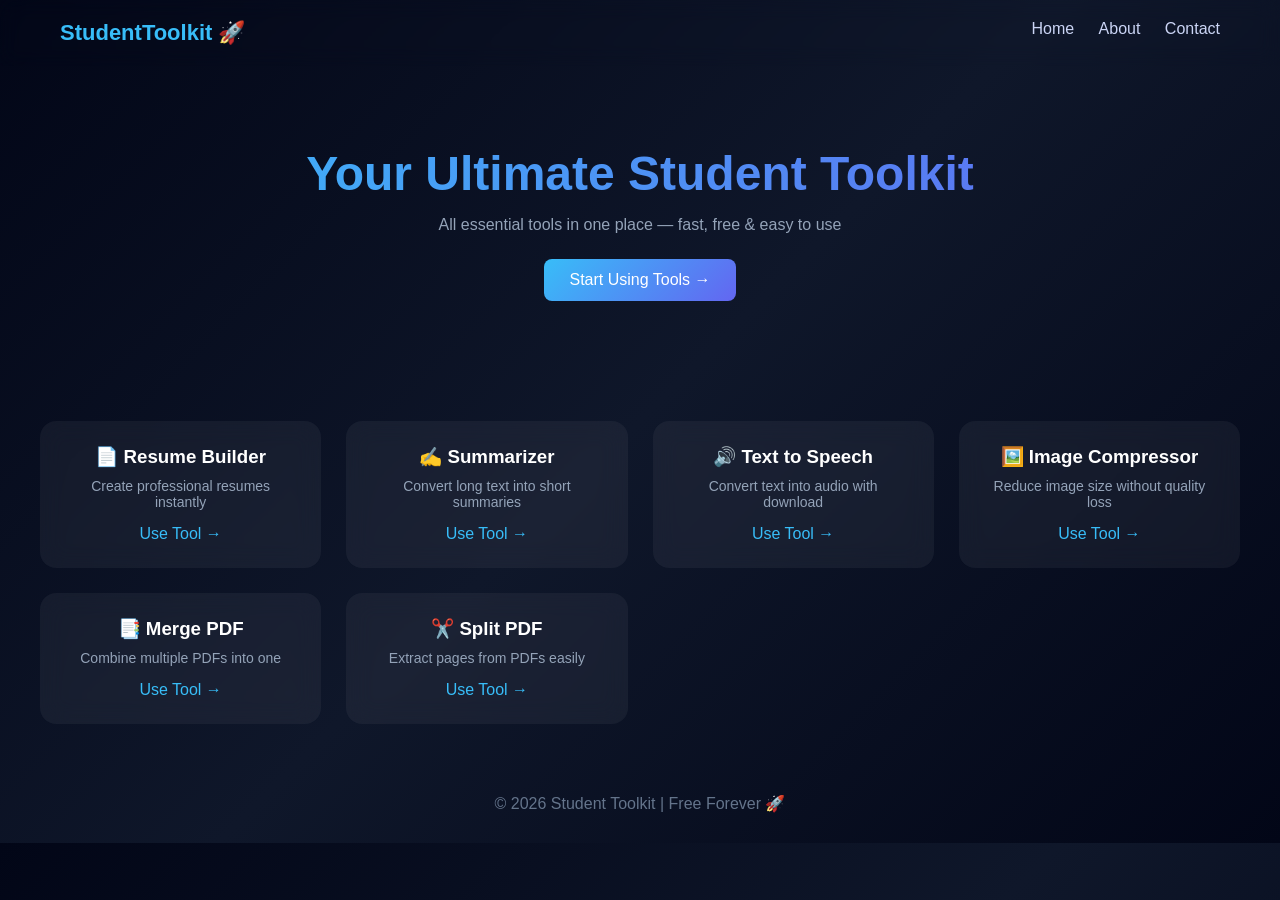
<file: templates/index.html>
<!DOCTYPE html>
<html>
<head>
    <title>Student Toolkit</title>
    <link rel="stylesheet" href="/static/style.css">
</head>
<body>

<!-- NAVBAR -->
<div class="navbar">
    <div class="logo">StudentToolkit 🚀</div>
    <div class="nav-links">
        <a href="/">Home</a>
        <a href="/about">About</a>
        <a href="/contact">Contact</a>
    </div>
</div>

<!-- HERO -->
<div class="hero">
    <h1>Your Ultimate Student Toolkit</h1>
    <p>All essential tools in one place — fast, free & easy to use</p>
    <button class="cta" onclick="document.getElementById('tools').scrollIntoView()">
        Start Using Tools →
    </button>
</div>

<!-- TOOLS -->
<div class="container" id="tools">

    <div class="card">
        <h3>📄 Resume Builder</h3>
        <p>Create professional resumes instantly</p>
        <a href="/resume">Use Tool →</a>
    </div>

    <div class="card">
        <h3>✍️ Summarizer</h3>
        <p>Convert long text into short summaries</p>
        <a href="/summarizer">Use Tool →</a>
    </div>

    <div class="card">
        <h3>🔊 Text to Speech</h3>
        <p>Convert text into audio with download</p>
        <a href="/pdf-to-speech">Use Tool →</a>
    </div>

    <div class="card">
        <h3>🖼️ Image Compressor</h3>
        <p>Reduce image size without quality loss</p>
        <a href="/image-compressor">Use Tool →</a>
    </div>

    <div class="card">
        <h3>📑 Merge PDF</h3>
        <p>Combine multiple PDFs into one</p>
        <a href="/merge-pdf">Use Tool →</a>
    </div>

    <div class="card">
        <h3>✂️ Split PDF</h3>
        <p>Extract pages from PDFs easily</p>
        <a href="/split-pdf">Use Tool →</a>
    </div>

</div>

<!-- FOOTER -->
<div class="footer">
    © 2026 Student Toolkit | Free Forever 🚀
</div>

</body>
</html>
</file>
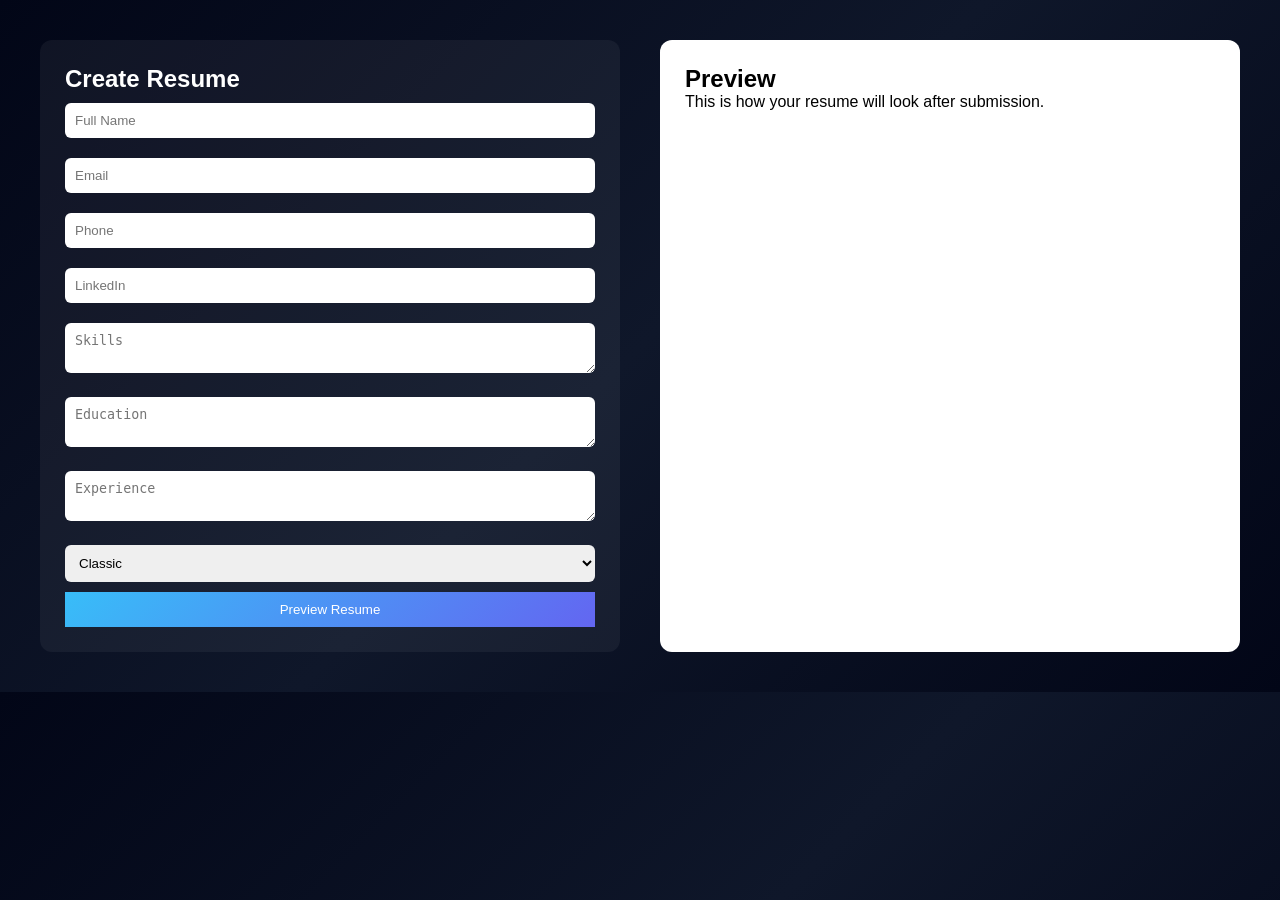
<file: templates/resume.html>
<!DOCTYPE html>
<html>
<head>
    <title>Resume Builder</title>
    <link rel="stylesheet" href="/static/style.css">
    <style>
        .resume-container {
            display: grid;
            grid-template-columns: 1fr 1fr;
            gap: 40px;
            padding: 40px;
        }

        .form-box {
            background: rgba(255,255,255,0.05);
            padding: 25px;
            border-radius: 12px;
        }

        .form-box input, .form-box textarea, .form-box select {
            width: 100%;
            margin: 10px 0;
            padding: 10px;
            border-radius: 6px;
            border: none;
        }

        .preview-box {
            background: white;
            color: black;
            padding: 25px;
            border-radius: 12px;
        }

        .btn {
            background: linear-gradient(135deg,#38bdf8,#6366f1);
            border: none;
            padding: 10px;
            color: white;
            cursor: pointer;
            width: 100%;
        }
    </style>
</head>
<body>

<div class="resume-container">

<!-- FORM -->
<div class="form-box">
    <h2>Create Resume</h2>

    <form method="POST">
        <input name="name" placeholder="Full Name" required>
        <input name="email" placeholder="Email">
        <input name="phone" placeholder="Phone">
        <input name="linkedin" placeholder="LinkedIn">

        <textarea name="skills" placeholder="Skills"></textarea>
        <textarea name="education" placeholder="Education"></textarea>
        <textarea name="experience" placeholder="Experience"></textarea>

        <select name="template">
            <option value="classic">Classic</option>
            <option value="modern">Modern</option>
            <option value="minimal">Minimal</option>
        </select>

        <button class="btn">Preview Resume</button>
    </form>
</div>

<!-- PREVIEW SAMPLE -->
<div class="preview-box">
    <h2>Preview</h2>
    <p>This is how your resume will look after submission.</p>
</div>

</div>

</body>
</html>
</file>
<file: static/style.css>
* {
    margin: 0;
    padding: 0;
    box-sizing: border-box;
}

body {
    font-family: 'Poppins', sans-serif;
    background: linear-gradient(135deg, #020617, #0f172a, #020617);
    color: #fff;
}

/* NAVBAR */
.navbar {
    display: flex;
    justify-content: space-between;
    padding: 20px 60px;
    backdrop-filter: blur(10px);
}

.logo {
    font-size: 22px;
    font-weight: bold;
    color: #38bdf8;
}

.nav-links a {
    margin-left: 20px;
    color: #cbd5f5;
    text-decoration: none;
}

.nav-links a:hover {
    color: white;
}

/* HERO */
.hero {
    text-align: center;
    padding: 80px 20px;
}

.hero h1 {
    font-size: 48px;
    background: linear-gradient(to right, #38bdf8, #6366f1);
    -webkit-background-clip: text;
    color: transparent;
}

.hero p {
    margin-top: 15px;
    color: #94a3b8;
}

.cta {
    margin-top: 25px;
    padding: 12px 25px;
    border: none;
    background: linear-gradient(135deg, #38bdf8, #6366f1);
    color: white;
    border-radius: 8px;
    cursor: pointer;
    font-size: 16px;
}

.cta:hover {
    opacity: 0.9;
}

/* TOOLS GRID */
.container {
    padding: 40px;
    display: grid;
    grid-template-columns: repeat(auto-fit, minmax(250px, 1fr));
    gap: 25px;
}

/* CARD */
.card {
    background: rgba(255, 255, 255, 0.05);
    backdrop-filter: blur(12px);
    border-radius: 16px;
    padding: 25px;
    text-align: center;
    transition: 0.3s;
}

.card:hover {
    transform: translateY(-8px);
    background: rgba(255, 255, 255, 0.08);
}

.card h3 {
    margin-bottom: 10px;
}

.card p {
    color: #94a3b8;
    font-size: 14px;
}

.card a {
    display: inline-block;
    margin-top: 15px;
    color: #38bdf8;
    text-decoration: none;
}

/* FOOTER */
.footer {
    text-align: center;
    padding: 30px;
    color: #64748b;
}
</file>
